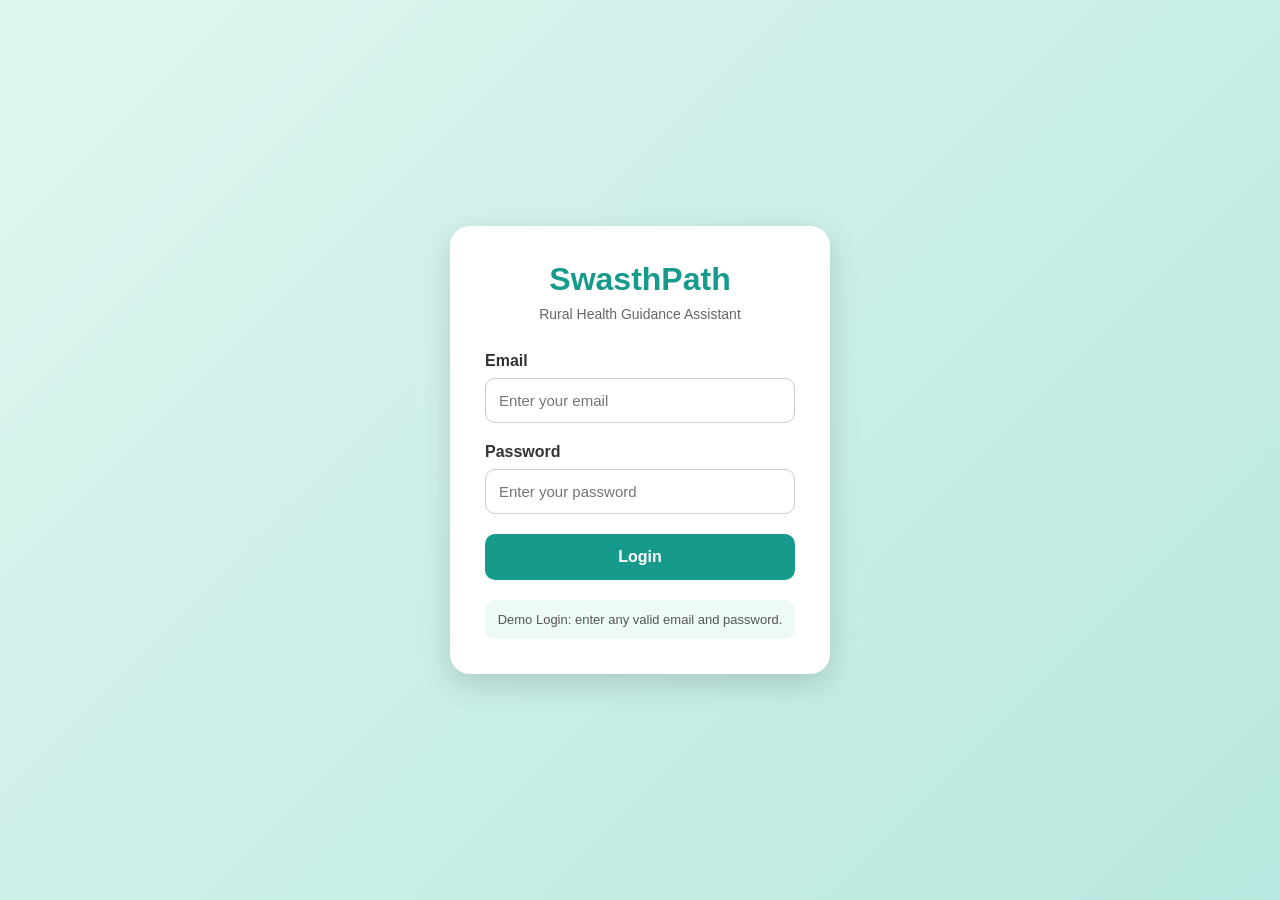
<file: login.html>
<!DOCTYPE html>
<html lang="en">

<head>
    <meta charset="UTF-8">
    <meta name="viewport" content="width=device-width, initial-scale=1.0">
    <title>SwasthPath - Login</title>

    <style>
        * {
            margin: 0;
            padding: 0;
            box-sizing: border-box;
            font-family: Arial, sans-serif;
        }
        
        body {
            min-height: 100vh;
            display: flex;
            justify-content: center;
            align-items: center;
            background: linear-gradient(135deg, #dff6f0, #b8e8df);
        }
        
        .login-container {
            width: 380px;
            background: white;
            padding: 35px;
            border-radius: 20px;
            box-shadow: 0 10px 30px rgba(0, 0, 0, 0.15);
        }
        
        .logo {
            text-align: center;
            font-size: 32px;
            font-weight: bold;
            color: #159a8c;
            margin-bottom: 8px;
        }
        
        .subtitle {
            text-align: center;
            color: #666;
            margin-bottom: 30px;
            font-size: 14px;
        }
        
        .input-box {
            margin-bottom: 20px;
        }
        
        .input-box label {
            display: block;
            margin-bottom: 8px;
            color: #333;
            font-weight: bold;
        }
        
        .input-box input {
            width: 100%;
            padding: 13px;
            border: 1px solid #ccc;
            border-radius: 10px;
            outline: none;
            font-size: 15px;
        }
        
        .input-box input:focus {
            border-color: #159a8c;
            box-shadow: 0 0 5px rgba(21, 154, 140, 0.3);
        }
        
        .login-btn {
            width: 100%;
            padding: 14px;
            border: none;
            border-radius: 10px;
            background: #159a8c;
            color: white;
            font-size: 16px;
            font-weight: bold;
            cursor: pointer;
            transition: 0.3s;
        }
        
        .login-btn:hover {
            background: #117c71;
        }
        
        .message {
            text-align: center;
            margin-top: 15px;
            font-size: 14px;
        }
        
        .demo {
            margin-top: 20px;
            padding: 12px;
            background: #eefaf7;
            border-radius: 10px;
            text-align: center;
            font-size: 13px;
            color: #555;
        }
    </style>
</head>

<body>

    <div class="login-container">

        <div class="logo">SwasthPath</div>

        <div class="subtitle">
            Rural Health Guidance Assistant
        </div>

        <form onsubmit="loginUser(event)">

            <div class="input-box">
                <label>Email</label>
                <input type="email" id="email" placeholder="Enter your email" required>
            </div>

            <div class="input-box">
                <label>Password</label>
                <input type="password" id="password" placeholder="Enter your password" required>
            </div>

            <button type="submit" class="login-btn">
                Login
            </button>

        </form>

        <div id="message" class="message"></div>

        <div class="demo">
            Demo Login: enter any valid email and password.
        </div>

    </div>

    <script>
        function loginUser(event) {
            event.preventDefault();

            let email = document.getElementById("email").value;
            let password = document.getElementById("password").value;
            let message = document.getElementById("message");

            if (email !== "" && password !== "") {

                message.style.color = "green";
                message.innerHTML = "Login Successful!";

                setTimeout(function() {
                    window.location.href = "index.html";
                }, 800);

            } else {

                message.style.color = "red";
                message.innerHTML = "Please enter Email and Password.";

            }
        }
    </script>

</body>

</html>
</file>
